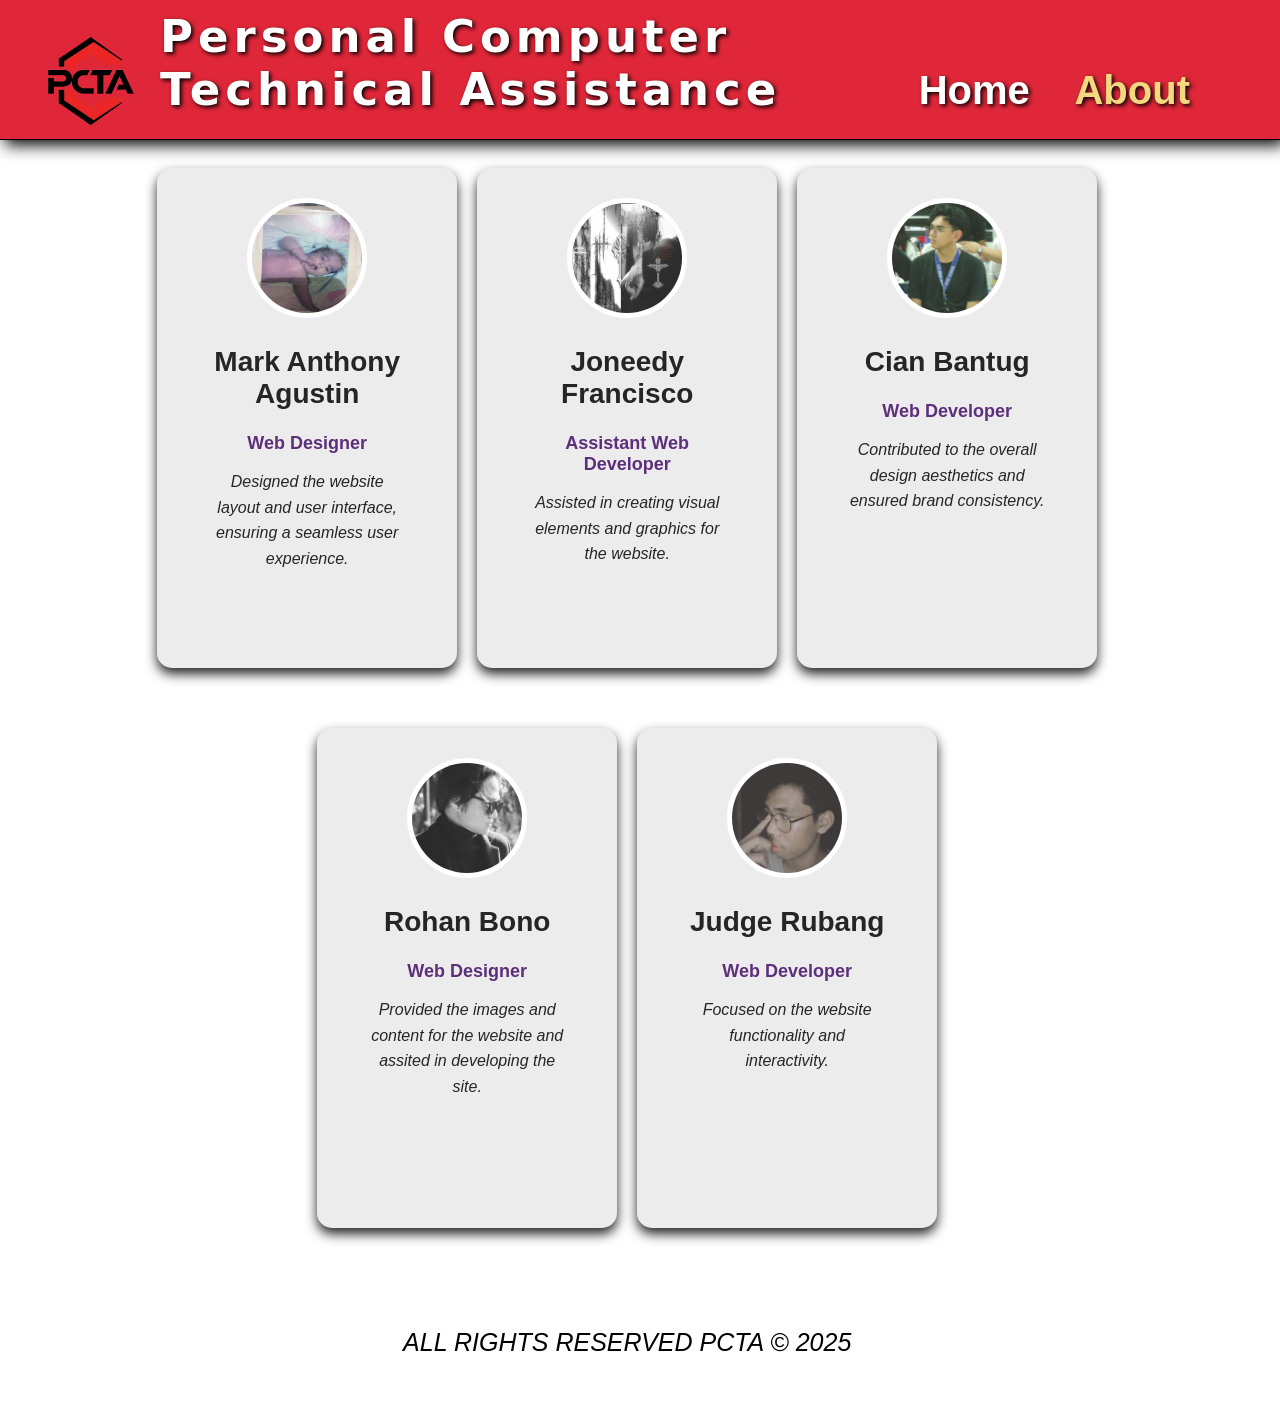
<file: about.html>
<!DOCTYPE html>
<html lang="en">
<head>
    <meta charset="UTF-8">
    <meta name="viewport" content="width=device-width, initial-scale=1.0">
    <title>PCTA</title>
    <link rel="stylesheet" href="style.css">
    <link href="https://fonts.cdnfonts.com/css/blanka" rel="stylesheet">
    <link href="https://fonts.cdnfonts.com/css/league-spartan" rel="stylesheet">
</head>
<body>
    <div class="parent">
        <div class="div1">
            <nav>
                <div class="logo">
                    <img src="Icons/Logo.png" alt="Logo" class="logo-img" height="140px" width="140px">Personal Computer 
                    <br>
                    Technical Assistance
                </div>
                <div class="navlinks">
                    <a href="home.html">Home</a>
                    <a href="about.html" class="active">About</a>
                </div>
            </nav>
        </div>
    </div>

    <!-- LAGAY NIYO NA MGA CREDENTIALS NIYO PATI IMAGES NIYO -->
    <div class="about">
            <div class="profile-container">
    <div class="profile-card">
      <img src="pfp pictures/anthony.jpg" alt="User Avatar" class="profile-img">
      <h2>Mark Anthony Agustin</h2>
      <p class="job-title">Web Designer</p>
      <p class="description">
       Designed the website layout and user interface, ensuring a seamless user experience.
      </p>
    </div>

    <div class="profile-card">
      <img src="pfp pictures/jondee.jpg" alt="User Avatar" class="profile-img">
      <h2>Joneedy Francisco</h2>
      <p class="job-title">Assistant Web Developer</p>
      <p class="description">
        Assisted in creating visual elements and graphics for the website.
      </p>
    </div>

    <div class="profile-card">
      <img src="pfp pictures/cian.jpg" alt="User Avatar" class="profile-img">
      <h2>Cian Bantug</h2>
      <p class="job-title">Web Developer</p>
      <p class="description">
        Contributed to the overall design aesthetics and ensured brand consistency.
      </p>
    </div>

    <div class="profile-card">
      <img src="pfp pictures/bono.jpg" alt="User Avatar" class="profile-img">
      <h2>Rohan Bono</h2>
      <p class="job-title">Web Designer</p>
      <p class="description">
        Provided the images and content for the website and assited in developing the site.
      </p>
    </div>

    <div class="profile-card">
      <img src="pfp pictures/judge.jpg" alt="User Avatar" class="profile-img">
      <h2>Judge Rubang</h2>
      <p class="job-title">Web Developer</p>
      <p class="description">
       Focused on the website functionality and interactivity.
    </div>
  </div>
            <br>
           <p class="credits"> ALL RIGHTS RESERVED PCTA © 2025</p>
        </div>
</body>
</html>
</file>
<file: style.css>
* { 
    box-sizing: border-box; 
}
body {
    margin: 0;
    padding: 0;
    overflow: hidden;
    font-family: 'Segoe UI', Tahoma, Geneva, Verdana, sans-serif;
}
a {
    color: white;
    text-decoration: none;
    transition: color .2s ease;
    position: relative
}
a:hover {
    color: #f3d87f;
}
a:after {
    content: '';
    position: absolute;
    width: 0;
    height: 2px;
    bottom: 0;
    left: 50%;
    background-color: #f3d87f;
    transition: all 0.3s ease;
    transform: translateX(-50%);
}
a:hover::after {
    width: 100%;
    left: 50%;
}
nav {
    display: flex;
    justify-content: space-between;
    align-items: center
}
.parent {
    display: grid;
    grid-template-columns: repeat(5, 1fr);
    grid-template-rows: 140px 1fr 100px;
    grid-template-rows: 140px 1fr 120px; 
    min-height: 112vh;
}
.div1 {
    grid-column: span 5 / span 5;
    background-color: #df2739;
    padding-bottom: 20px;
    box-shadow: #000000 5px 5px 15px;
    border-bottom: 1px solid black;
}
.logo { 
    font-size: 45px;
    margin-left: 20px;
    text-align: left;
    font-family: system-ui, -apple-system, BlinkMacSystemFont, 'Segoe UI', Roboto, Oxygen, Ubuntu, Cantarell, 'Open Sans', 'Helvetica Neue', sans-serif;
    font-weight: bold;
    letter-spacing: 5px;
    color: white;
    text-shadow: #000000 2px 2px 4px;
    display: flex; 
    margin-top: 10px;
}
.navlinks {
    text-align: right;
    font-size: 40px;
    margin-right: 90px;
    margin-top: 30px;
    word-spacing: 35px;
    font-family: 'League Spartan', sans-serif;
    font-weight: bold;
    text-shadow: #000000 2px 2px 4px;
}


.navlinks a {
    position: relative;
    padding: 10px 0;
}
.navlinks a.active {
    color: #f3d87f;
    text-shadow: #000000 2px 2px 4px;
}

.div2 {
    grid-row: 2;
    grid-column: 1;
    border-right: 1px solid black;
    padding: 20px;
    box-shadow: #000000 1px 1px 3px;
    min-height: 0;
    overflow: hidden;
    font-family: 'Segoe UI', Tahoma, Geneva, Verdana, sans-serif;
    font-size: 24px;
    color: #333;
    background: #f8f9fa;
    padding-top: 55px;
}
.parag {
    padding-bottom: 55px;
}

.links-container {
  display: flex;
  align-items: center;       
  justify-content: flex-start;
  background-color: #f1f1f1;  
  border-radius: 10px;
  box-shadow: 0 2px 6px rgba(0, 0, 0, 0.1);
  padding: 15px 20px;
  width: 275px;               
  gap: 50px;                  
  margin-top: 15px;
  margin-left: 14px;
  text-decoration: none;
  color: inherit;
   transition: transform 0.2s ease, box-shadow 0.2s ease;
   margin-bottom: 50px;
    color: #000;
}

.links-container:hover {
  transform: translateY(-2px);
  box-shadow: 0 4px 10px rgba(0, 0, 0, 0.2);
  background-color: rgb(255, 35, 35);
  border-color: #dc3545;
  box-shadow: 0 4px 8px rgba(0,0,0,0.2);
  color: white;
}
.links-inner-box {
  width: 60px;
  height: 60px;
  background-color: #ffffff;
  border-radius: 8px;
  display: flex;
  justify-content: center;
  align-items: center;
  border: 1px solid #ddd;
}

.links-inner-box img {
  width: 40px;
  height: 40px;
  object-fit: contain;
}

.links-main {
  font-size: 20px;
  font-weight: 700;
  font-family: 'Segoe UI', Tahoma, Geneva, Verdana, sans-serif;
}


.div3 {
    grid-row: 2;
    grid-column: 2 / span 2;
    border-right: 1px solid black;
    padding: 25px;
    overflow-y: auto;
    box-shadow: #000000 1px 1px 3px;
    min-height: 0;
    font-family: 'Segoe UI', Tahoma, Geneva, Verdana, sans-serif;
    background: #ffffff;
}
.components {
    background-color: rgb(245, 245, 245);
    font-family: 'Segoe UI', Tahoma, Geneva, Verdana, sans-serif;
    font-size: 24px;
    padding: 15px;
    border-radius: 8px;
    border: 1px solid #e0e0e0;
    margin-top: 70px;
    /* make the left sidebar area scrollable when content exceeds viewport */
    max-height: calc(100vh - 220px);
    overflow-y: auto;
}
.component-list {
    list-style-type: none;
    background-color: white;
    margin: 12px;
    padding: 15px;
    border-radius: 8px;
    display: flex;
    flex-direction: column;
    align-items: flex-start;
    gap: 8px;
    cursor: pointer;
    transition: all 0.3s ease;
    font-family: 'Segoe UI', Tahoma, Geneva, Verdana, sans-serif;
    font-size: 28px;
    width: 95%;
    border: 2px solid transparent;
    box-shadow: 0 2px 4px rgba(0,0,0,0.1);
}

.component-button-content {
    display: flex;
    align-items: center;
    gap: 15px;
    width: 100%;
}

.selected-display {
    font-size: 12px;
    color: #28a745;
    font-weight: bold;
    margin-top: 4px;
    padding: 4px 8px;
    background: #f0f8f4;
    border-radius: 4px;
    width: 100%;
    text-overflow: ellipsis;
    overflow: hidden;
    white-space: normal;
    word-break: break-word;
    transition: all 0.2s ease;
    line-height: 1.3;
}

.selected-display:empty {
    display: none;
}

/* Scrollable container for the components list (left sidebar) */
.components-scroll {
    max-height: calc(100vh - 260px); /* leave space for header/footer */
    overflow-y: auto;
    padding-right: 8px; /* space for scrollbar */
}

/* Disable nested scrolling on small screens so page scrolls naturally */
@media (max-width: 900px) {
    .components-scroll {
        max-height: none;
        overflow-y: visible;
        padding-right: 0;
    }
}


/* IN THIS SECTION WHERE THE DESIGN ARE ADJUST BASE ON DEVICE */


/* Small devices: stack everything vertically */
@media (max-width: 900px) {
    .parent {
        display: block;
        grid-template-columns: 1fr;
        grid-template-rows: auto;
        min-height: auto;
    }

    .div1 {
        grid-column: 1;
        padding-bottom: 12px;
    }

    .div2, .div3, .div4, .div5 {
        grid-column: 1;
        width: 100%;
        padding: 12px;
        box-shadow: none;
        border-right: none;
    }

    .div2 {
        margin-bottom: 8px;
    }

    .components {
        font-size: 18px;
        padding: 10px;
        width: 100%;
        max-height: none;
        overflow-y: visible;
    }

    .component-list {
        font-size: 18px;
        padding: 12px;
        width: 100%;
        gap: 10px;
    }

    .component-button-content img {
        width: 26px;
        height: 26px;
    }

    .selection-counter h2 { font-size: 28px; }
    .selection-counter h5 { font-size: 16px; }

    .div4 {
        padding: 12px 8px;
    }

    .search-container input[type="text"] {
        width: calc(100% - 40px);
        padding: 12px 16px;
    }

    .components-grid {
        padding-right: 12px;
        max-height: none;
    }

    .component-card {
        width: 100%;
        padding: 12px;
    }

    .div5 {
        padding: 16px;
        font-size: 20px;
        display: flex;
        flex-direction: column;
        gap: 6px;
        align-items: center;
    }
}

/* Medium devices: two-column layout (sidebar + content) */
@media (min-width: 901px) and (max-width: 1199px) {
    .parent {
        display: grid;
        grid-template-columns: 1fr 1.2fr;
        grid-template-rows: 140px 1fr 120px;
        gap: 12px;
    }

    .div2 { grid-column: 1; grid-row: 2; }
    .div3 { grid-column: 1; grid-row: 2; }
    .div4 { grid-column: 2; grid-row: 2; }
    .div5 { grid-column: 1 / span 2; grid-row: 3; }

    .components-grid { max-height: calc(100vh - 380px); }

    .component-list { font-size: 20px; }
    .search-container input[type="text"] { width: calc(100% - 60px); }
}

/* Large devices: keep original 5-column feel but ensure fluid behavior */
@media (min-width: 1200px) {
    .parent {
        display: grid;
        grid-template-columns: repeat(5, 1fr);
        grid-template-rows: 140px 1fr 120px;
    }

    .div2 { grid-column: 1; }
    .div3 { grid-column: 2 / span 2; }
    .div4 { grid-column: 4 / span 2; }
    .div5 { grid-column: 1 / span 5; }

    .search-container input[type="text"] {
        width: 950px;
    }
}

/* Minor accessibility: make buttons wrap and not overflow */
.component-list, .card-actions { word-break: break-word; }

.component-list:hover {
    background-color: rgb(255, 35, 35);
    color: white;
    transform: translateY(-2px);
    box-shadow: 0 4px 8px rgba(0,0,0,0.2);
    border-color: #dc3545;
}
.component-list.active {
    background-color: rgb(255, 35, 35) !important;
    color: white !important;
    transform: translateY(-2px);
    box-shadow: 0 4px 8px rgba(0,0,0,0.2);
    border-color: #dc3545;
}

.selection-counter {
    font-family: 'Segoe UI', Tahoma, Geneva, Verdana, sans-serif;
    font-weight: bold;    
    margin-left: 20px;
    font-size: 22px;
    color: #333;
    margin-bottom: 25px;
    margin-top: 43px;
}
.selection-counter h2 {
    font-size: 43px;
    margin-bottom: 10px;
    color: #222;
}
.selection-counter h5 {
    font-size: 22px;
    color: #666;
    margin-top: 5px;
}

.div4 {
    grid-row: 2;
    grid-column: 4 / span 2;
    border-right: 1px solid black;
    overflow-y: auto;
    padding: 25px;
    font-family: 'Segoe UI', Tahoma, Geneva, Verdana, sans-serif;
    font-size: 26px;
    box-shadow: #000000 1px 1px 3px;
    min-height: 0;
    background: #ffffff;
}

.div5 {
    grid-column: span 5;
    grid-row: 3;
    background: #dc3545;
    color: white;
    padding: 20px 30px;
    border-radius: 0;
    display: flex;
    justify-content: center;
    align-items: center;
    margin: 0;
    box-shadow: #000000 1px 1px 3px;
    font-family: 'Segoe UI', Tahoma, Geneva, Verdana, sans-serif;
    font-size: 24px;
}

.component-list:hover {
    background-color: rgb(255, 35, 35);
}
.search-container {
  display: flex;
  justify-content: center;  
  align-items: center;      
  height: 90px;       
  padding-top: 15px;    
  margin-bottom: 20px;
}
.search-container input[type="text"] {
  width: 950px;             
  padding: 20px 35px;       
  font-size: 22px;
  border: 2px solid #ccc;
  border-radius: 30px;       
  outline: none;             
  transition: all 0.3s ease; 
  box-shadow: #000000 2px 2px 3px;  
  font-family: 'Segoe UI', Tahoma, Geneva, Verdana, sans-serif;
}
.search-container input[type="text"]:focus {
  border-color: #ff2727;
  box-shadow: 0 0 12px rgba(255, 39, 39, 0.3);
}

.about {
    font-family: 'Segoe UI', Tahoma, Geneva, Verdana, sans-serif;
    text-align: left;
    padding: 20px;
    margin-top: -880px;
    font-size: 35px;
    width: 98%;
}   

.credits {
    font-size: 25px;
    margin-top: 40px;
    font-weight: initial;
    text-align: center;
    font-style: italic;
}

.components-grid {
    display: grid;
    grid-template-columns: 1fr;
    gap: 20px;
    max-height: calc(100vh - 500px);
    overflow-y: auto;
    padding-right: 30px;
    margin-bottom: 25px;
}

.component-card {
    background: rgb(245, 245, 245);
    border: 2px solid #e0e0e0;
    border-radius: 12px;
    padding: 20px;
    box-shadow: 0 3px 10px rgba(0,0,0,0.1);
    transition: all 0.3s ease;
    width: 95%;
}

.component-card:hover {
    border-color: #dc3545;
    box-shadow: 0 6px 15px rgba(220, 53, 69, 0.2);
    transform: translateY(-2px);
}

.component-card.selected {
    background: #d4edda;
    border-color: #28a745;
    box-shadow: 0 6px 15px rgba(40, 167, 69, 0.3);
}

.card-header {
    display: flex;
    justify-content: space-between;
    align-items: center;
    margin-bottom: 15px;
    padding-bottom: 12px;
    border-bottom: 2px solid #f0f0f0;
}

.component-category {
    color: #2c3e50;
    font-size: 20px;
    font-weight: bold;
    margin: 0;
    font-family: 'Segoe UI', Tahoma, Geneva, Verdana, sans-serif;
}

.component-price {
    color: #dc3545;
    font-size: 18px;
    font-weight: bold;
    font-family: 'Segoe UI', Tahoma, Geneva, Verdana, sans-serif;
}

.card-content {
    min-height: 90px;
    width: 100%;
}

.component-info {
    display: flex;
    gap: 20px;
    align-items: flex-start;
    width: 100%;
}

.component-image {
    flex-shrink: 0;
    width: 90px;
    height: 90px;
    border: 2px solid #e9ecef;
    border-radius: 8px;
    overflow: hidden;
    background: #f8f9fa;
    display: flex;
    align-items: center;
    justify-content: center;
}

.component-img {
    width: 100%;
    height: 100%;
    object-fit: contain;
    padding: 8px;
}

.component-details {
    flex: 1;
    min-width: 0;
    overflow: hidden;
}

.component-name {
    color: #000000;
    font-size: 18px;
    font-weight: bold;
    margin: 0 0 12px 0;
    font-family: 'Segoe UI', Tahoma, Geneva, Verdana, sans-serif;
    line-height: 1.4;
    word-wrap: break-word;
    overflow-wrap: break-word;
}

.component-specs {
    color: #000000;
    font-size: 16px;
    margin: 0 0 18px 0;
    line-height: 1.5;
    font-family: 'Segoe UI', Tahoma, Geneva, Verdana, sans-serif;
    word-wrap: break-word;
    overflow-wrap: break-word;
    color: #555;
}

.card-actions {
    display: flex;
    gap: 12px;
    justify-content: flex-end;
}

.info-btn, .select-btn {
    padding: 10px 24px;
    border: 2px solid;
    border-radius: 8px;
    font-weight: bold;
    font-size: 15px;
    cursor: pointer;
    transition: all 0.3s ease;
    font-family: 'Segoe UI', Tahoma, Geneva, Verdana, sans-serif;
    text-transform: uppercase;
    letter-spacing: 0.5px;
}

.info-btn {
    background: white;
    color: #6c757d;
    border-color: #6c757d;
}

.info-btn:hover {
    background: #6c757d;
    color: white;
    transform: translateY(-1px);
}

.select-btn {
    background: #dc3545;
    color: white;
    border-color: #dc3545;
}

.select-btn:hover {
    background: #c82333;
    border-color: #c82333;
    transform: translateY(-1px);
}

.total-label, .total-amount {
    color: white;
    padding: 20px 30px;
    margin-top: -40px;
    font-family: 'Segoe UI', Tahoma, Geneva, Verdana, sans-serif;
    justify-content: center;
    font-weight: bold;
    font-size: 30px;
    font-family: 'Segoe UI', Tahoma, Geneva, Verdana, sans-serif;
}

.components-grid::-webkit-scrollbar {
    width: 8px;
}

.components-grid::-webkit-scrollbar-track {
    background: #f1f1f1;
    border-radius: 4px;
}

.components-grid::-webkit-scrollbar-thumb {
    background: #dc3545;
    border-radius: 4px;
}

.components-grid::-webkit-scrollbar-thumb:hover {
    background: #c82333;
}


/* Overlay styles for centered info image */
.image-overlay {
    position: fixed;
    inset: 0; /* top:0; right:0; bottom:0; left:0 */
    background: rgba(0,0,0,0.6);
    display: flex;
    align-items: center;
    justify-content: center;
    z-index: 9999;
}
.image-overlay-inner {
    position: relative;
    max-width: 90%;
    max-height: 90%;
    background: transparent;
    display: flex;
    align-items: center;
    justify-content: center;
}
.overlay-img {
    max-width: 100%;
    max-height: 100%;
    border-radius: 8px;
    box-shadow: 0 10px 30px rgba(0,0,0,0.5);
    background: white;
}
.overlay-close {
    position: absolute;
    top: -18px;
    right: -18px;
    background: #dc3545;
    color: #fff;
    border: none;
    width: 36px;
    height: 36px;
    border-radius: 50%;
    font-size: 18px;
    cursor: pointer;
    display: flex;
    align-items: center;
    justify-content: center;
    box-shadow: 0 4px 10px rgba(0,0,0,0.3);
}
.overlay-close:hover {
    background: #c82333;
}

/* About Us Section */
.about-us {
    padding: 20px;
    color: chocolate;
    background-color: rgb(117, 117, 118);
    text-align: center;
}

/* Profile container for multiple cards */
.profile-container {
    display: flex;
    flex-direction: space-evenly;
    align-items: center;
    justify-content: center;
    flex-wrap: wrap;
    gap: 20px;
  }
  
  /* Profile card container */
  .profile-card {
    background-color: #e9e9e9;
    opacity: 85%;
    width: 300px;
    height: 500px;
    border-radius: 15px;
    overflow: hidden;
    box-shadow: 0 6px 12px;
    text-align: center;
    padding: 50px;
    margin-top: 20px;
    margin-bottom: 20px;
  }
  
  /* Avatar image style */
  .profile-img {
    width: 120px;
    height: 120px;
    border-radius: 50%;
    margin-top: -20px;
    border: 5px solid #fff;
  }
  
  /* User name and job title styles */
  h2 {
    font-size: 28px;
    color: #000000;
    margin-top: 20px;
  }
  
  .job-title {
    font-size: 18px;
    font-weight: bold;
    color: #410b65;
    margin: 10px 0;
  }
  
  /* Description text */
  .description {
    font-size: 16px;
    font-style: italic;
    color: #000000;
    margin-top: 15px;
    line-height: 1.6;
  }
</file>
